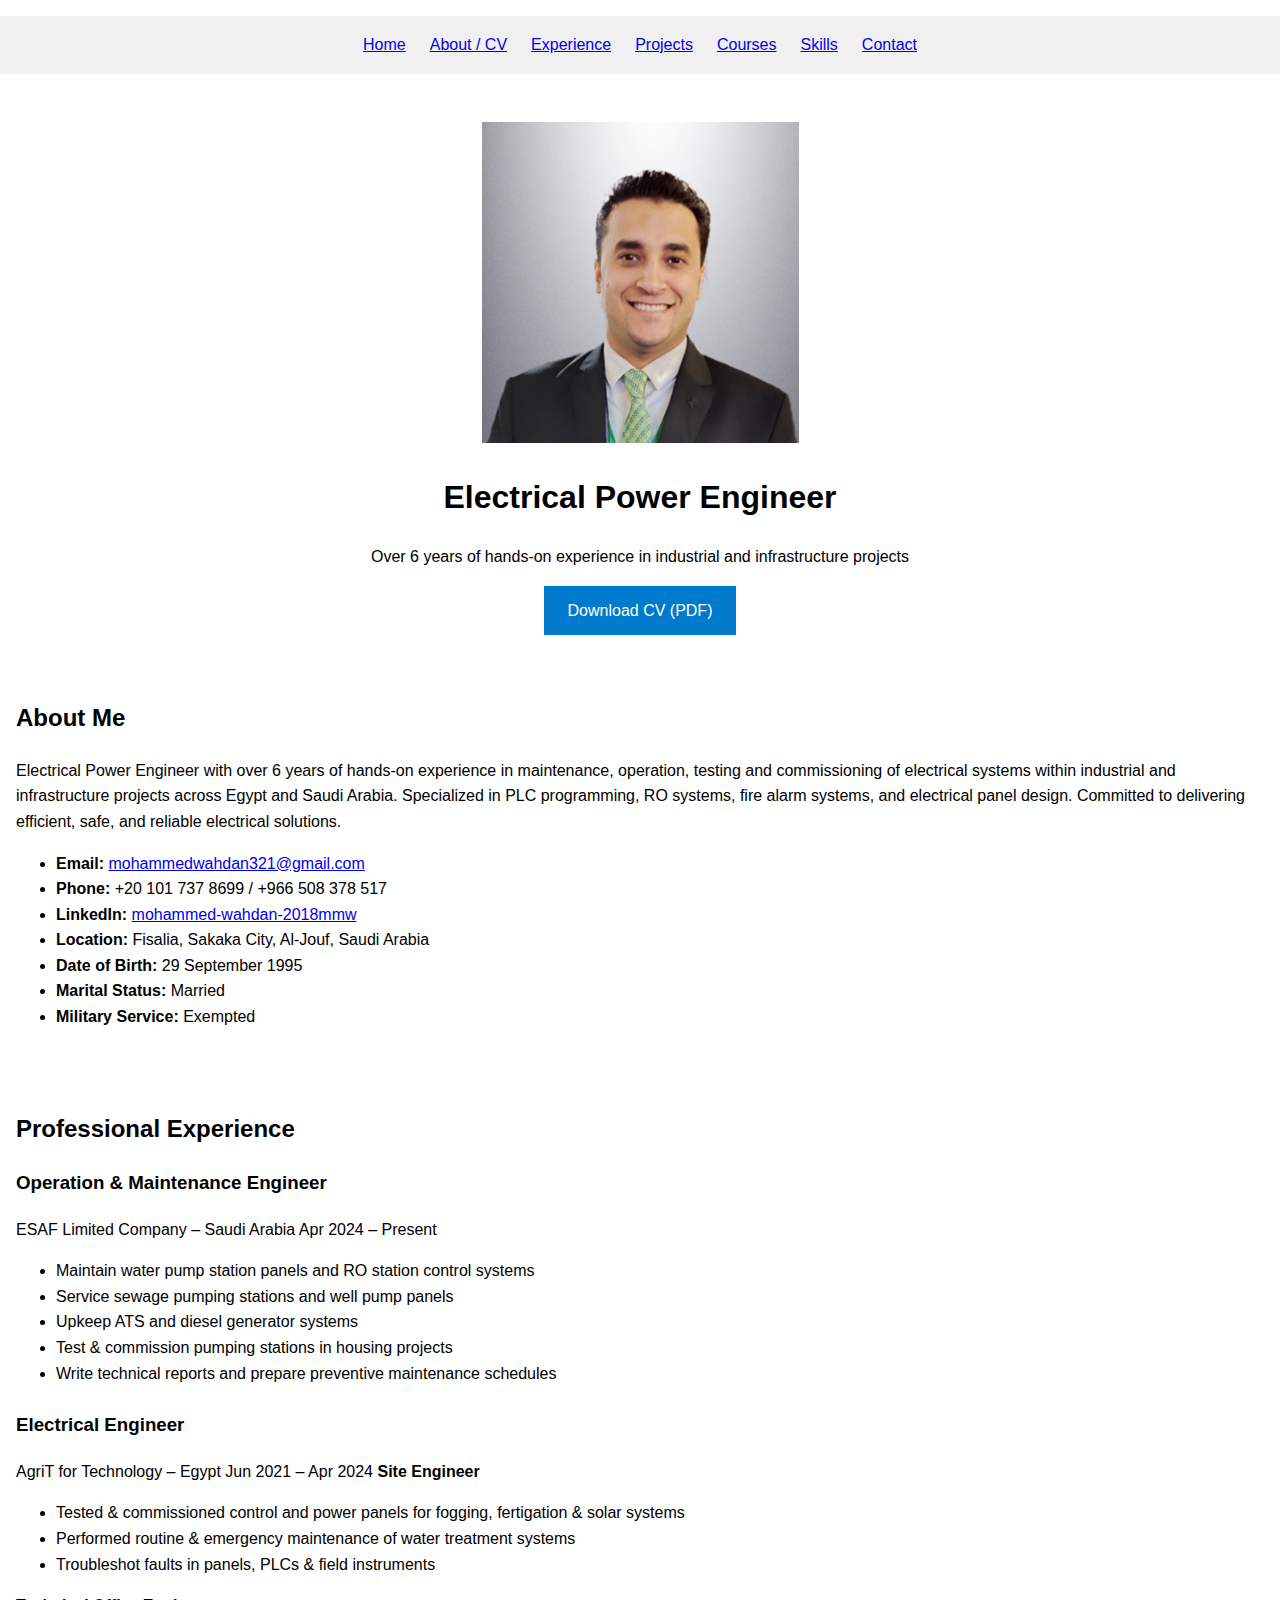
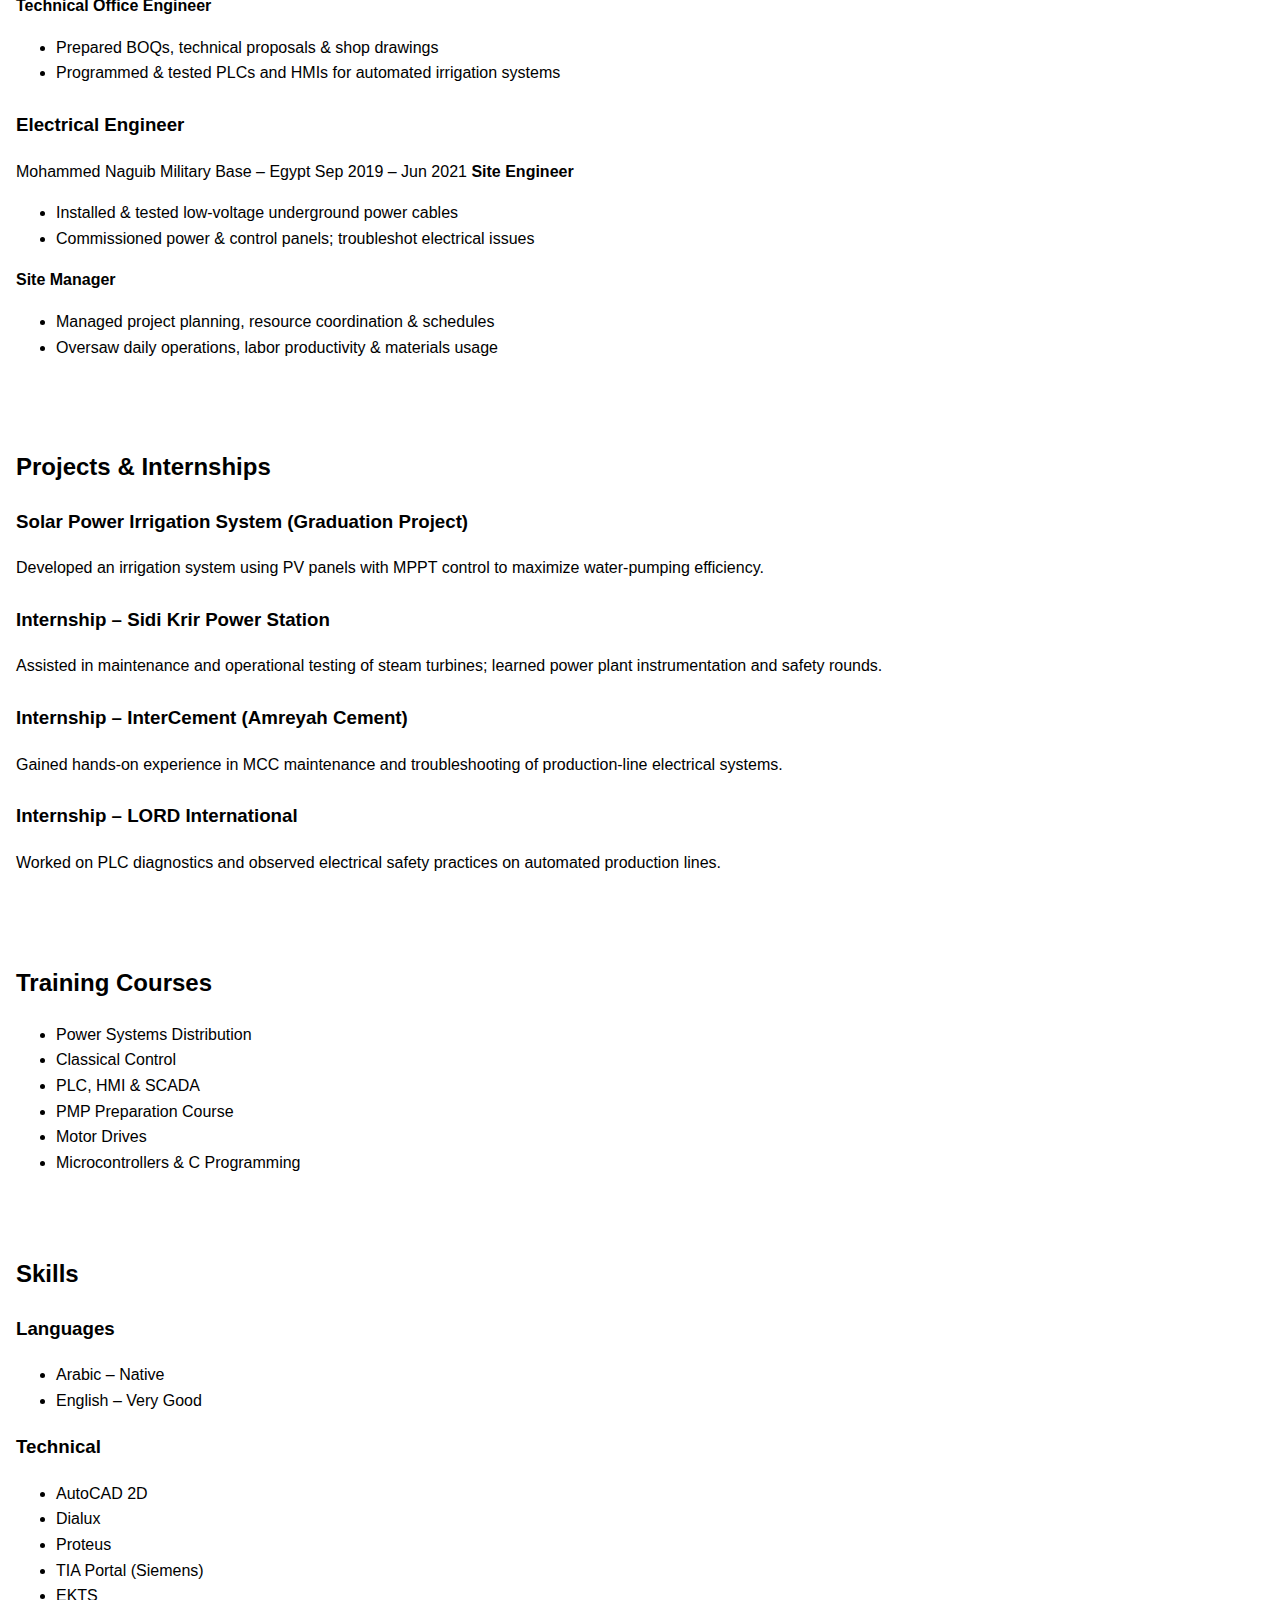
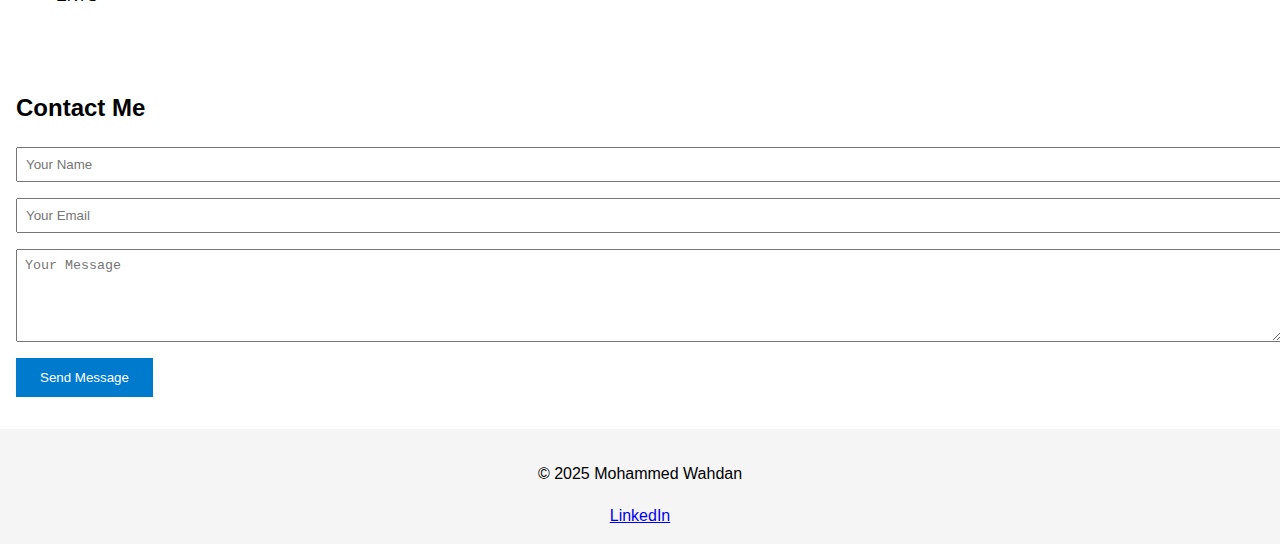
<file: mohammedwahdan-site/index.html>
<!DOCTYPE html>
<html lang="en">
<head>
  <meta charset="UTF-8" />
  <meta name="viewport" content="width=device-width, initial-scale=1.0"/>
  <title>Mohammed Wahdan – Electrical Power Engineer</title>
  <link rel="stylesheet" href="css/style.css" />
</head>
<body>

  <!-- Header & Navigation -->
  <header>
    <nav>
      <ul>
        <li><a href="#home">Home</a></li>
        <li><a href="#about">About / CV</a></li>
        <li><a href="#experience">Experience</a></li>
        <li><a href="#projects">Projects</a></li>
        <li><a href="#courses">Courses</a></li>
        <li><a href="#skills">Skills</a></li>
        <li><a href="#contact">Contact</a></li>
      </ul>
    </nav>
  </header>

  <!-- Home / Hero Section -->
  <section id="home" class="hero">
    <img src="images/avatar.png" alt="Mohammed Wahdan" />
    <h1>Electrical Power Engineer</h1>
    <p>Over 6 years of hands-on experience in industrial and infrastructure projects</p>
    <a class="btn" href="assets/resume.pdf" download>Download CV (PDF)</a>
  </section>

  <!-- About / CV -->
  <section id="about">
    <h2>About Me</h2>
    <p>
      Electrical Power Engineer with over 6 years of hands-on experience in maintenance, operation, testing and commissioning of electrical systems within industrial and infrastructure projects across Egypt and Saudi Arabia. Specialized in PLC programming, RO systems, fire alarm systems, and electrical panel design. Committed to delivering efficient, safe, and reliable electrical solutions.
    </p>
    <ul class="personal-info">
      <li><strong>Email:</strong> <a href="mailto:mohammedwahdan321@gmail.com">mohammedwahdan321@gmail.com</a></li>
      <li><strong>Phone:</strong> +20 101 737 8699 / +966 508 378 517</li>
      <li><strong>LinkedIn:</strong> <a href="https://www.linkedin.com/in/mohammed-wahdan-2018mmw/" target="_blank">mohammed-wahdan-2018mmw</a></li>
      <li><strong>Location:</strong> Fisalia, Sakaka City, Al-Jouf, Saudi Arabia</li>
      <li><strong>Date of Birth:</strong> 29 September 1995</li>
      <li><strong>Marital Status:</strong> Married</li>
      <li><strong>Military Service:</strong> Exempted</li>
    </ul>
  </section>

  <!-- Experience -->
  <section id="experience">
    <h2>Professional Experience</h2>

    <div class="job">
      <h3>Operation & Maintenance Engineer</h3>
      <span class="company">ESAF Limited Company – Saudi Arabia</span>
      <span class="date">Apr 2024 – Present</span>
      <ul>
        <li>Maintain water pump station panels and RO station control systems</li>
        <li>Service sewage pumping stations and well pump panels</li>
        <li>Upkeep ATS and diesel generator systems</li>
        <li>Test & commission pumping stations in housing projects</li>
        <li>Write technical reports and prepare preventive maintenance schedules</li>
      </ul>
    </div>

    <div class="job">
      <h3>Electrical Engineer</h3>
      <span class="company">AgriT for Technology – Egypt</span>
      <span class="date">Jun 2021 – Apr 2024</span>
      <strong>Site Engineer</strong>
      <ul>
        <li>Tested & commissioned control and power panels for fogging, fertigation & solar systems</li>
        <li>Performed routine & emergency maintenance of water treatment systems</li>
        <li>Troubleshot faults in panels, PLCs & field instruments</li>
      </ul>
      <strong>Technical Office Engineer</strong>
      <ul>
        <li>Prepared BOQs, technical proposals & shop drawings</li>
        <li>Programmed & tested PLCs and HMIs for automated irrigation systems</li>
      </ul>
    </div>

    <div class="job">
      <h3>Electrical Engineer</h3>
      <span class="company">Mohammed Naguib Military Base – Egypt</span>
      <span class="date">Sep 2019 – Jun 2021</span>
      <strong>Site Engineer</strong>
      <ul>
        <li>Installed & tested low-voltage underground power cables</li>
        <li>Commissioned power & control panels; troubleshot electrical issues</li>
      </ul>
      <strong>Site Manager</strong>
      <ul>
        <li>Managed project planning, resource coordination & schedules</li>
        <li>Oversaw daily operations, labor productivity & materials usage</li>
      </ul>
    </div>
  </section>

  <!-- Projects -->
  <section id="projects">
    <h2>Projects & Internships</h2>

    <div class="project">
      <h3>Solar Power Irrigation System (Graduation Project)</h3>
      <p>Developed an irrigation system using PV panels with MPPT control to maximize water-pumping efficiency.</p>
    </div>

    <div class="project">
      <h3>Internship – Sidi Krir Power Station</h3>
      <p>Assisted in maintenance and operational testing of steam turbines; learned power plant instrumentation and safety rounds.</p>
    </div>

    <div class="project">
      <h3>Internship – InterCement (Amreyah Cement)</h3>
      <p>Gained hands-on experience in MCC maintenance and troubleshooting of production-line electrical systems.</p>
    </div>

    <div class="project">
      <h3>Internship – LORD International</h3>
      <p>Worked on PLC diagnostics and observed electrical safety practices on automated production lines.</p>
    </div>
  </section>

  <!-- Courses -->
  <section id="courses">
    <h2>Training Courses</h2>
    <ul>
      <li>Power Systems Distribution</li>
      <li>Classical Control</li>
      <li>PLC, HMI & SCADA</li>
      <li>PMP Preparation Course</li>
      <li>Motor Drives</li>
      <li>Microcontrollers & C Programming</li>
    </ul>
  </section>

  <!-- Skills -->
  <section id="skills">
    <h2>Skills</h2>
    <h3>Languages</h3>
    <ul>
      <li>Arabic – Native</li>
      <li>English – Very Good</li>
    </ul>
    <h3>Technical</h3>
    <ul>
      <li>AutoCAD 2D</li>
      <li>Dialux</li>
      <li>Proteus</li>
      <li>TIA Portal (Siemens)</li>
      <li>EKTS</li>
    </ul>
  </section>

  <!-- Contact -->
  <section id="contact">
    <h2>Contact Me</h2>
    <form action="mailto:mohammedwahdan321@gmail.com" method="post" enctype="text/plain">
      <input type="text" name="Name" placeholder="Your Name" required />
      <input type="email" name="Email" placeholder="Your Email" required />
      <textarea name="Message" placeholder="Your Message" rows="5"></textarea>
      <button type="submit">Send Message</button>
    </form>
  </section>

  <!-- Footer -->
  <footer>
    <p>&copy; 2025 Mohammed Wahdan</p>
    <div class="social">
      <a href="https://www.linkedin.com/in/mohammed-wahdan-2018mmw/" target="_blank">LinkedIn</a>
    </div>
  </footer>

</body>
</html>
</file>
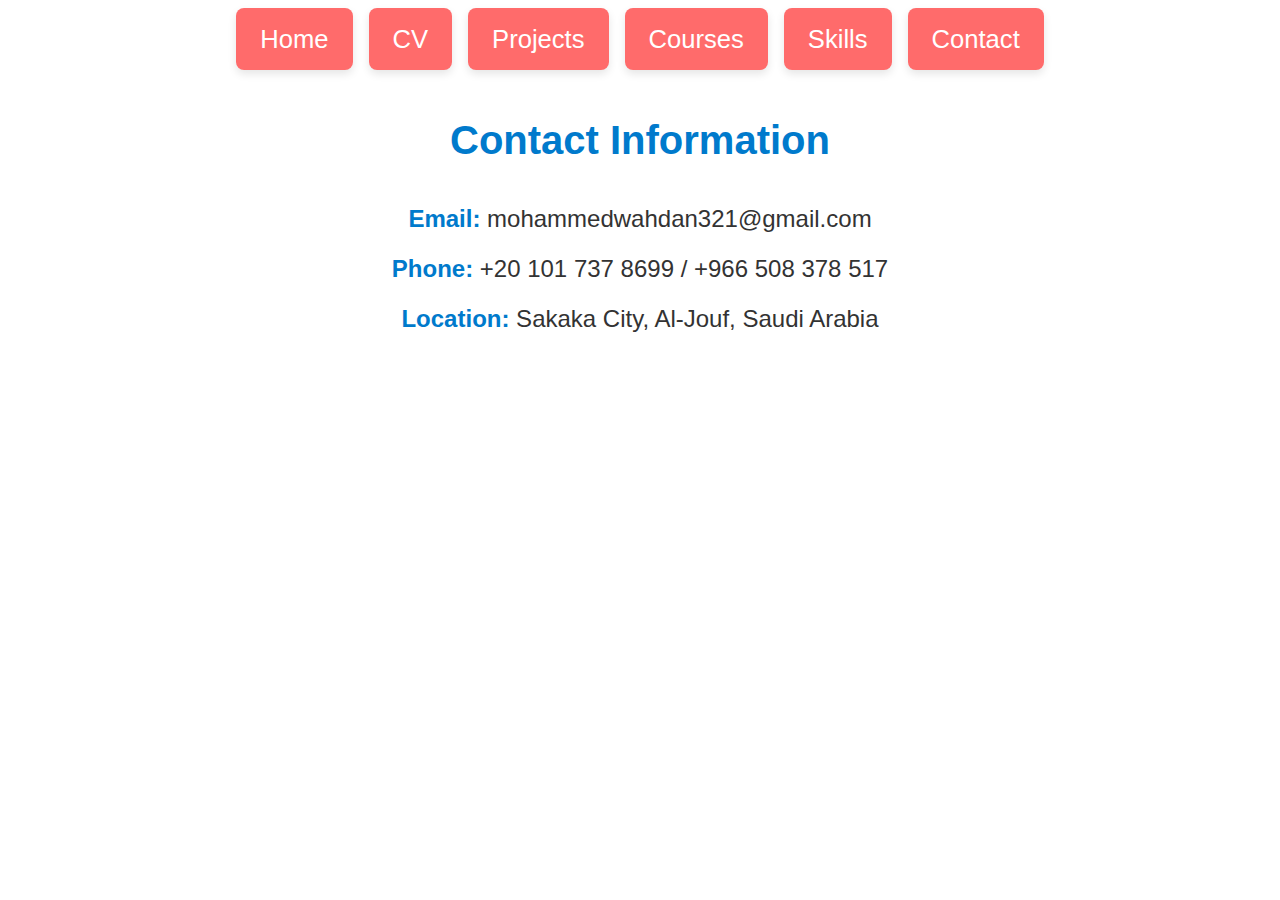
<file: contact.html>
<!DOCTYPE html>
<html lang="en">
<head>
  <meta charset="UTF-8" />
  <meta name="viewport" content="width=device-width, initial-scale=1.0"/>
  <title>Contact – Mohammed Wahdan</title>
  <link rel="stylesheet" href="css/style.css" />
  <style>
    /* تخصيص حجم ونمط نص معلومات الاتصال */
    .contact-container {
      max-width: 600px;
      margin: 2rem auto;
      padding: 0 1rem;
      text-align: center;
    }
    .contact-container h1 {
      font-size: 2.5rem;
      margin-bottom: 2rem;
      color: var(--color-primary);
    }
    .contact-details p {
      font-size: 1.5rem;
      margin: 1rem 0;
      line-height: 1.4;
      color: #333;
    }
    .contact-details p strong {
      color: var(--color-primary);
    }
  </style>
</head>
<body>

  <!-- ===== Nav أعلى الصفحة ===== -->
  <nav>
    <ul>
      <li><a href="index.html">Home</a></li>
      <li><a href="cv.html">CV</a></li>
      <li><a href="projects.html">Projects</a></li>
      <li><a href="courses.html">Courses</a></li>
      <li><a href="skills.html">Skills</a></li>
      <li><a href="contact.html" class="active">Contact</a></li>
    </ul>
  </nav>

  <!-- ===== محتوى صفحة الاتصال (بيانات التواصل فقط) ===== -->
  <main class="contact-container">
    <h1>Contact Information</h1>

    <div class="contact-details">
      <p><strong>Email:</strong> mohammedwahdan321@gmail.com</p>
      <p><strong>Phone:</strong> +20 101 737 8699 / +966 508 378 517</p>
      <p><strong>Location:</strong> Sakaka City, Al-Jouf, Saudi Arabia</p>
    </div>
  </main>

</body>
</html>
</file>
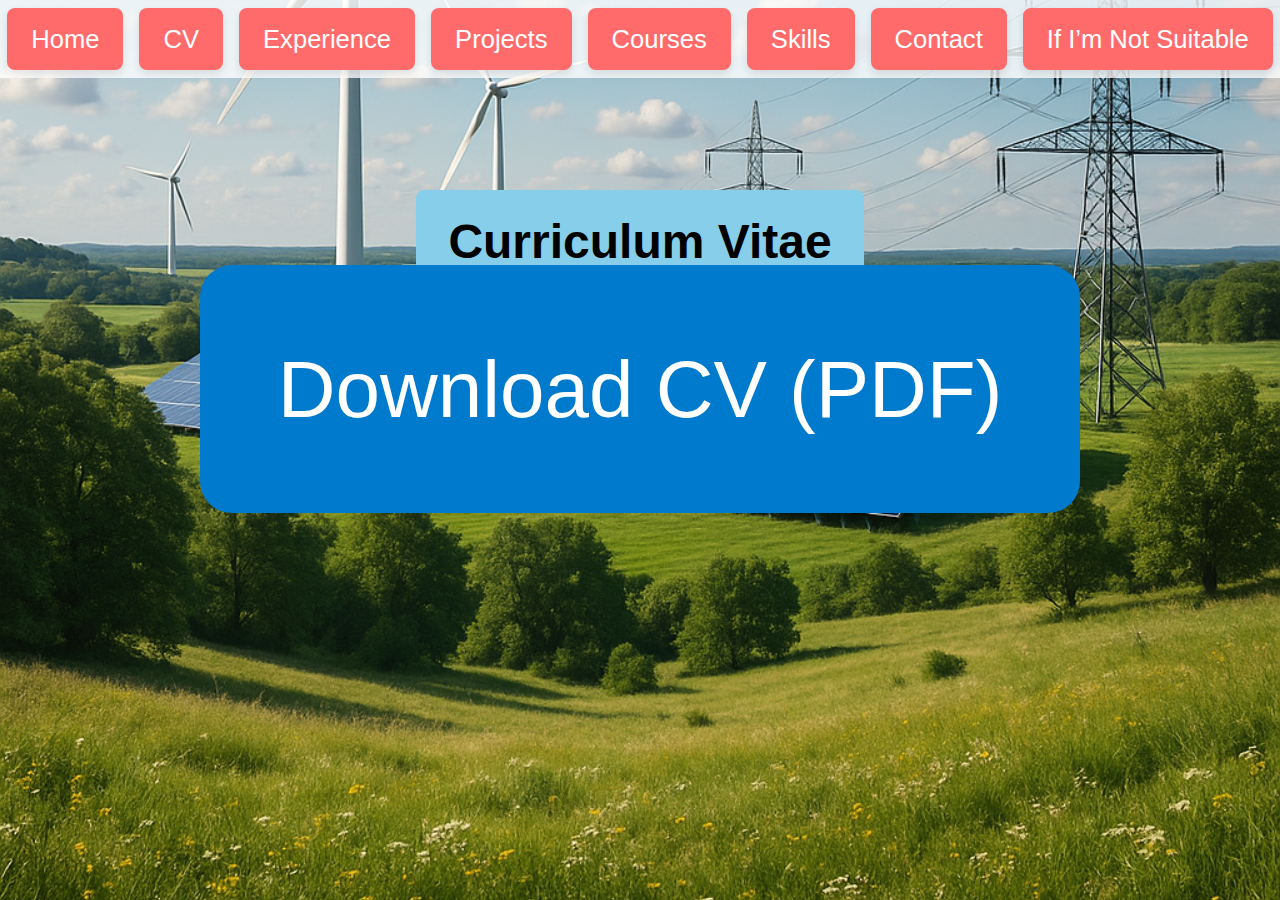
<file: cv.html>
<!DOCTYPE html>
<html lang="en">
<head>
  <meta charset="UTF-8" />
  <meta name="viewport" content="width=device-width, initial-scale=1.0"/>
  <title>CV – Mohammed Wahdan</title>
  <link rel="stylesheet" href="css/style.css" />
</head>
<body class="cv-page">

  <!-- Header & Nav -->
  <header>
    <nav>
      <ul>
        <li><a href="index.html">Home</a></li>
        <li><a href="cv.html" class="active">CV</a></li>
        <li><a href="experiences.html">Experience</a></li>
        <li><a href="projects.html">Projects</a></li>
        <li><a href="courses.html">Courses</a></li>
        <li><a href="skills.html">Skills</a></li>
        <li><a href="contact.html">Contact</a></li>
        <li><a href="not-suitable.html">If I’m Not Suitable</a></li>
      </ul>
    </nav>
  </header>

  <!-- CV Content -->
  <main>
    <section id="cv-page" class="content-section">
      <h1 class="cv-title">Curriculum Vitae</h1>
      <a href="assets/resume.pdf" download class="btn-download cv-btn">
        Download CV (PDF)
      </a>
    </section>
  </main>

</body>
</html>
</file>
<file: mohammedwahdan-site/css/style.css>
body {
  font-family: Arial, sans-serif;
  line-height: 1.6;
  margin: 0;
  padding: 0;
}
header nav ul {
  display: flex;
  list-style: none;
  justify-content: center;
  background: #f0f0f0;
  padding: 1rem;
}
header nav ul li + li {
  margin-left: 1.5rem;
}
.hero {
  text-align: center;
  padding: 2rem 1rem;
  background: #ffffff;
}
section {
  padding: 2rem 1rem;
}
h2 {
  margin-top: 0;
}
.job, .project {
  margin-bottom: 1.5rem;
}
form input, form textarea {
  display: block;
  width: 100%;
  margin-bottom: 1rem;
  padding: 0.5rem;
}
button, .btn {
  display: inline-block;
  padding: 0.75rem 1.5rem;
  background: #007ACC;
  color: #fff;
  text-decoration: none;
  border: none;
  cursor: pointer;
}
footer {
  text-align: center;
  padding: 1rem;
  background: #f5f5f5;
}
</file>
<file: css/style.css>
/* ================================
   Variables & Global Resets
   ================================ */
:root {
  --color-primary:        #007ACC;
  --color-primary-darker: #005A99;
  --nav-bg:               rgba(255,255,255,0.8);
  --hero-bg:              #f9f9f9;
  --color-cv-bg:          #4682B4;
  --color-cv-title-bg:    #87CEEB;
  --nav-red:              #FF6B6B;
  --nav-red-hover:        #FF4C4C;
}

* {
  box-sizing: border-box;
  margin: 0;
  padding: 0;
}
body {
  font-family: Arial, sans-serif;
  line-height: 1.5;
}

/* 1. Landing Page */
#landing {
  position: fixed;
  inset: 0;
  cursor: pointer;
}
#landing img {
  width: 100%;
  height: 100%;
  object-fit: cover;
}
#landing .overlay-text {
  position: absolute;
  top: 50%;
  left: 50%;
  transform: translate(-50%, -50%);
  background: rgba(0,0,0,0.6);
  color: #fff;
  padding: 1rem 2rem;
  border-radius: 0.5rem;
  text-align: center;
  font-size: clamp(1rem, 2.5vw, 2.5rem);
  max-width: 90%;
}

/* 2. Hide Main Content Initially */
#main-content {
  display: none;
}

/* 3. Navigation Bar */
nav {
  background: var(--nav-bg);
  position: sticky;
  top: 0;
  z-index: 100;
  padding: 0.5rem 0;
}
nav ul {
  display: flex;
  justify-content: center;
  list-style: none;
}
nav ul li + li {
  margin-left: 1rem;
}

/* 4. Nav Links as Buttons */
nav ul li a {
  display: inline-block;
  font-size: 1.6rem;
  padding: 0.75rem 1.5rem;
  background-color: var(--nav-red);
  color: #fff;
  border-radius: 0.5rem;
  text-decoration: none;
  box-shadow: 0 4px 8px rgba(0,0,0,0.1);
  transition: background 0.3s ease, transform 0.2s ease;
}
nav ul li a:hover {
  background-color: var(--nav-red-hover);
  transform: translateY(-2px);
}

/* 5. Hero Section */
.hero {
  display: flex;
  justify-content: center;
  align-items: center;
  height: 80vh;
  background: var(--hero-bg);
}
.hero .avatar {
  width: 260px;
  height: 260px;
  object-fit: cover;
  border-radius: 50%;
  border: 5px solid var(--color-primary);
}

/* 6. Content Sections */
.content-section {
  display: none;
  min-height: 60vh;
  padding: 2rem 1rem;
}

/* Infographic Container – full width, no padding */
#exp-infographic {
  display: none;       /* يظل مخفيًا افتراضيًا */
  width: 100vw;        /* يملأ عرض نافذة العرض */
  margin: 0;           /* يزيل أي هوامش جانبية */
  padding: 0;          /* يزيل أي حشوة جانبية */
  overflow-x: hidden;  /* يمنع شريط تمرير أفقي */
}

/* الـ IMG يملأ الحاوية بالعرض */
#exp-infographic img {
  display: block;      /* يزيل الفراغ أسفل الصورة */
  width: 100%;         /* يتناسب مع عرض الحاوية */
  height: auto;        /* يحافظ على تناسب الأبعاد */
  object-fit: cover;   /* يملأ الحاوية بإحكام */
}

/* 8. Buttons */
.btn-download,
.cv-btn {
  display: inline-block;
  background-color: var(--color-primary);
  color: #fff;
  text-decoration: none;
  border-radius: 0.5rem;
  transition: background 0.3s;
  text-align: center;
}
.btn-download {
  display: block;
  width: 220px;
  margin: 2rem auto;
  font-size: 1.25rem;
  padding: 1rem;
}
.btn-download:hover {
  background-color: var(--color-primary-darker);
}

/* 9. CV Page Specific */
body.cv-page {
  background-image: url("../images/cv-bg.png");
  background-repeat: no-repeat;
  background-position: center center;
  background-size: cover;
}
#cv-page {
  display: block;
  text-align: center;
  padding: 4rem 1rem;
}
.cv-title {
  background-color: var(--color-cv-title-bg);
  display: inline-block;
  padding: 1rem 2rem;
  border-radius: 0.5rem;
  margin: 3rem auto 2rem;
  font-size: 3rem;
  color: #000;
}
.cv-btn {
  transform: scale(4);
  transform-origin: center;
  display: block;
  margin: 2rem auto;
}
.cv-btn:hover {
  background-color: var(--color-primary-darker);
}
</file>
